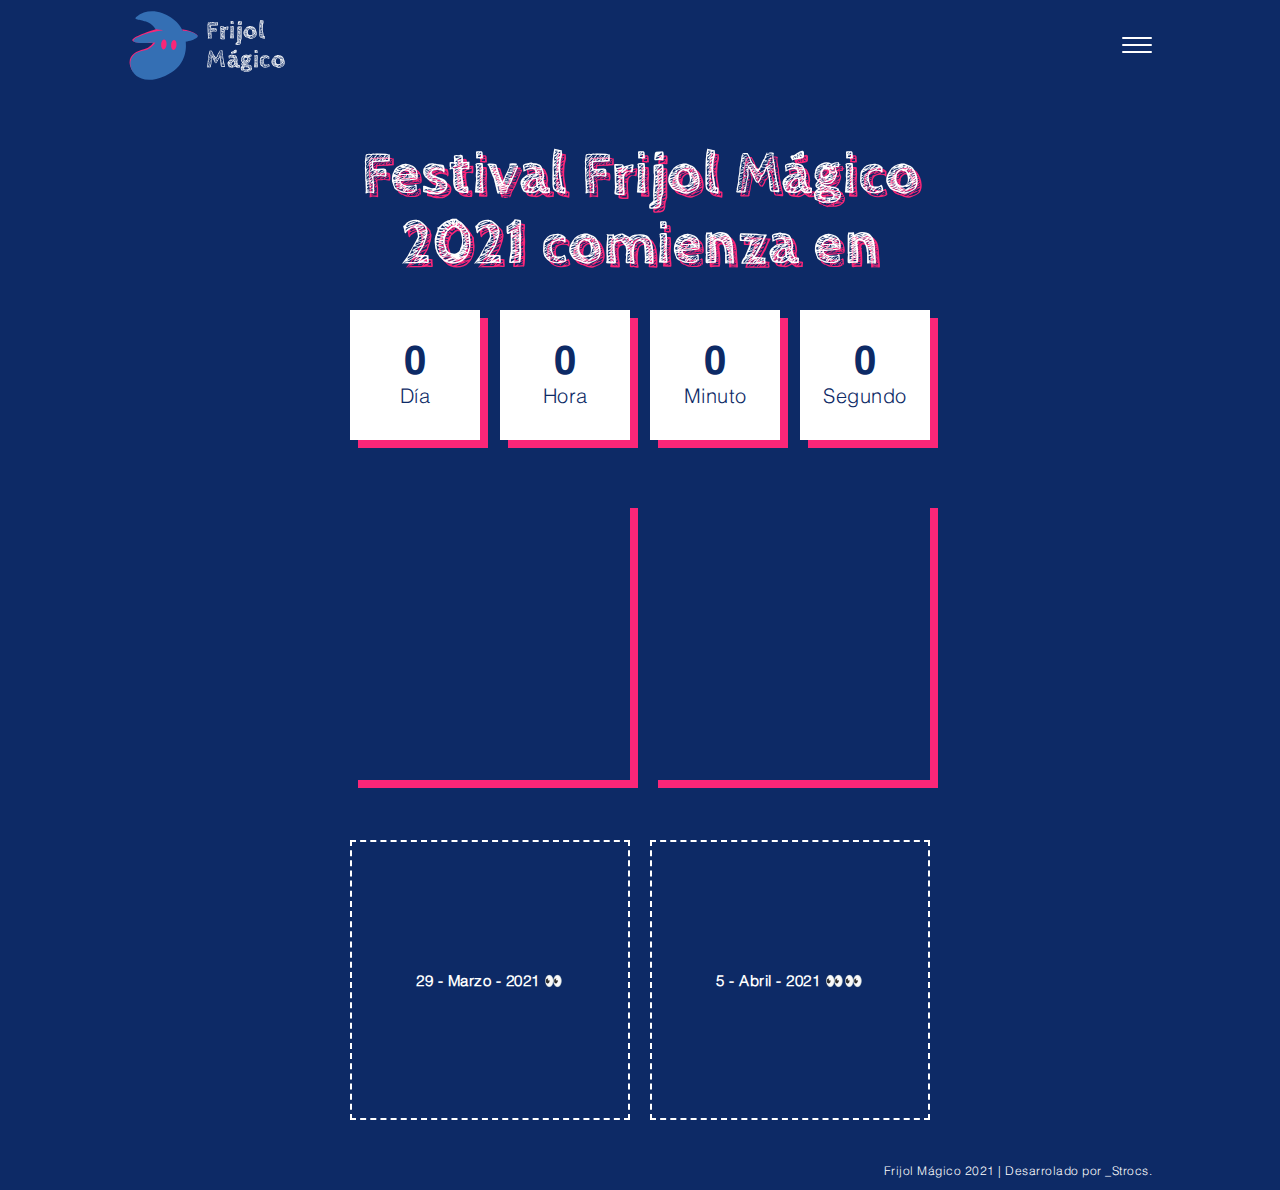
<file: index.html>
<!DOCTYPE html>
<html lang="es">
<head>
    <meta charset="UTF-8">
    <meta name="viewport" content="width=device-width, initial-scale=1.0">
    <title>Frijol Mágico | Apoyando la Ilustración Regional!</title>
    <link rel="icon" type="image/png" href="./assets/LogoFrijol.png" />
    <link rel="stylesheet" href="./home.css">
    <link rel="preconnect" href="https://fonts.gstatic.com">
    <link href="https://fonts.googleapis.com/css2?family=Cabin+Sketch:wght@400;700&display=swap" rel="stylesheet"> 
    <script src="./js/prefixfree.min.js"></script>
</head>
<body>

    <header class="header__container">
        <section class="logo__container">
            <a class="logo__link" href="https://strocs.github.io/TestingBean/">
                <svg class="logo__svg" viewBox="280 120 300 300">
                    <path class="st0" d="M506.7 202.6c25.8 2 72 17 72 29.5 -20.9 8-53-13.5-66.2-23.9C508.7 205.3 506.7 202.6 506.7 202.6"/>
                    <path class="st0" d="M402.4 201.3c0 0-148.9 44.5-90.2 57.2 27.2 5.9 76.4 1.7 75.8 1.7 -0.6 0-12.6 21.9-39.9 27.8 -39.8 8.6-81.2 36.4-50.9 89.9 27.4 48.4 175.7-38 175.7-38l45.1-97.1 -63.4-54.2L402.4 201.3z"/>
                    <path class="st1" d="M514.1 209.2c0 0 13.6 36.8 13.5 47 -0.2 10.2 14.8 101.4-88.7 146.5 -103.5 45.1-137.4-16.8-137.4-16.8s-18.8-27.2-8.7-53.4c9.5-24.4 27.7-33.1 55.5-38.7 29.2-5.8 46.2-30.3 48.4-33.8l-0.2-0.4c-43.7 3-124 5.9-81-20.2 32.1-19.4 86.6-28.6 111.6-32 1-0.1 1-1.7-0.1-1.7 -14.2-0.7-27.5-2.8-28.9-3.1l-0.2-0.1c-15.2-28-46.1-34-46.1-34s-8.8-3.5-15.8-4.9c-12-2.3-32.2-4.1-20.8-13.7C386.7 89.9 492.5 152.2 514.1 209.2L514.1 209.2l-2.1 0c0 0 39.8-0.7 63.5 17.9 24.6 19.3-104 48-116.3 23.7 -12.3-24.3 52.8-41.5 52.8-41.5"/>
                    <path class="st0" d="M445.3 268.7c-1 11.7-6.9 20.7-13.4 20.2 -6.4-0.5-10.8-10.4-9.9-22.1 1-11.7 6.9-20.7 13.4-20.2C441.9 247.1 446.3 257 445.3 268.7"/>
                    <path class="st0" d="M488 270.9c-1 11.7-6.9 20.7-13.4 20.2 -6.4-0.5-10.8-10.4-9.9-22.1 1-11.7 6.9-20.7 13.4-20.2C484.6 249.3 489 259.2 488 270.9"/>      
                </svg>
                <h1 class="logo__text">Frijol <br> Mágico</h1>
            </a>
        </section>
        
        <input class="nav__toggle" id="nav__toggle" type="checkbox">
        <label for="nav__toggle" class="nav__toggle-label"><span></span></label>
        
        <nav class="nav__container">
            <ul class="nav__general">
                <li class="nav__li"><a class="nav__a" target="_self" href="https://strocs.github.io/TestingBean">Inicio</a></li>
                <li class="nav__li"><a class="nav__a" target="_self" href="https://strocs.github.io/TestingBean/ilustradorxs">Ilustradorxs</a></li>
                <li class="nav__li"><a class="nav__a" target="_self" href="https://strocs.github.io/TestingBean/talleres">Talleres</a></li>
                <li class="nav__li"><a class="nav__a" target="_self" href="https://strocs.github.io/TestingBean/livestream">Live-(Testing)</a></li>
                <li class="nav__li"><a class="nav__a" target="_self" href="https://blog.frijolmagico.cl">Blog</a></li>
                <li class="nav__li"><a class="nav__a" target="_self" href="https://strocs.github.io/TestingBean/nosotrxs">Nosotrxs</a></li>
            </ul>
        </nav>
    </header>



    <main class="main__container">
        <header class="main__header">
            <h1 class="main__title">Festival Frijol Mágico 2021 comienza en</h1>
        </header>

        <section class="box__container">
            <section class="side__box blog__box">
                <h3>29 - Marzo - 2021 👀</h3>
            </section>

            <section class="center__box">
                <article id="countdown"></article>

                <article class="rrss__box">
                    <div class="ig__box">
                        <div id="ig_feed">
                            <div id="instafeed" class="instagram-gallery-medium">
                                <a class="ig_img" target="_blank" title="Mira esta publicación en Instagram!"></a>
                            </div>
                        </div>
                    </div>
                    <iframe class="fb__box" src="https://www.facebook.com/plugins/page.php?href=https%3A%2F%2Fwww.facebook.com%2Ffestivalfrijolmagico%2F&tabs=timeline&width=280&height=280&small_header=true&adapt_container_width=true&hide_cover=false&show_facepile=true&appId=2469260113381635" width="280" height="280" style="border:none;overflow:hidden" scrolling="no" frameborder="0" allowfullscreen="true" allow="autoplay; clipboard-write; encrypted-media; picture-in-picture; web-share"></iframe>
                </artice>
            </section>

            <section class="side__box ilus__box">
                <h3>5 - Abril - 2021 👀👀</h3> 
            </section>

        </section>
    </main>
    
    <footer class="footer__container">
        <p class="footer__text"> Frijol Mágico 2021 |
            Desarrolado por <a href="https://www.instagram.com/_strocs/">_Strocs.</a></p>
    </footer>
    
    <script src="https://ajax.googleapis.com/ajax/libs/jquery/3.5.1/jquery.min.js"></script>
    <script src="./js/simplyCountdown.min.js"></script>
    <script src="./js/countdown.js"></script>
    <script src="./js/FCInstagram.js"></script>
    <script src="./index.js"></script>
</body>
</html>
</file>
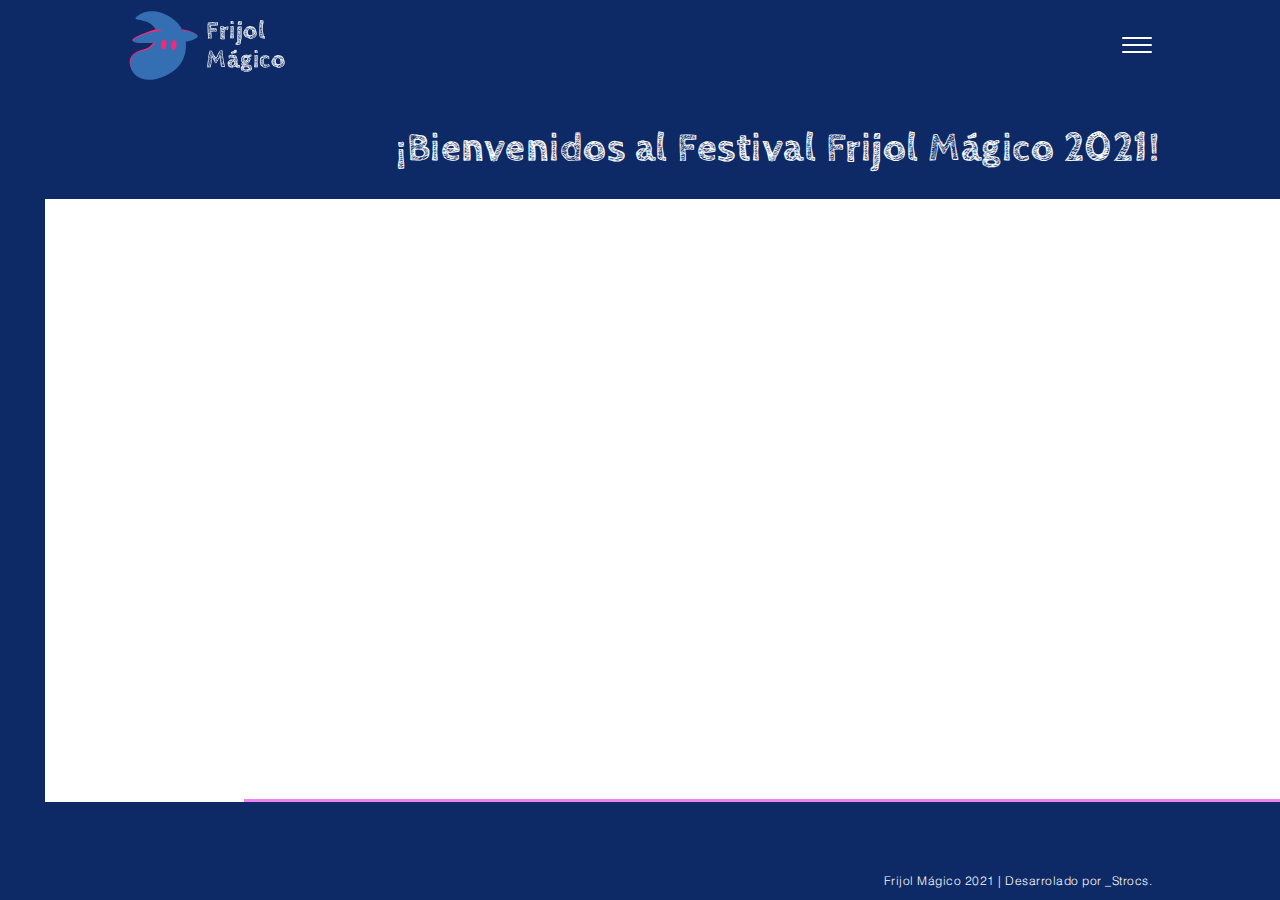
<file: livestream/index.html>
<!DOCTYPE html>
<html lang="es">
<head>
    <meta charset="UTF-8">
    <meta name="viewport" content="width=device-width, initial-scale=1.0">
    <title>Frijol Mágico | Apoyando la Ilustración Regional!</title>
    <link rel="icon" type="image/png" href="../assets/LogoFrijol.png" />
    <link rel="stylesheet" href="./livestream.css">
    <link rel="preconnect" href="https://fonts.gstatic.com">
    <link href="https://fonts.googleapis.com/css2?family=Cabin+Sketch:wght@400;700&display=swap" rel="stylesheet"> 
    <script src="../js/prefixfree.min.js"></script>
</head>
<body>
    <div id="fb-root"></div>
    <script async defer crossorigin="anonymous" src="https://connect.facebook.net/es_LA/sdk.js#xfbml=false&version=v10.0&appId=2469260113381635&autoLogAppEvents=1" nonce="coYthlrI"></script>        
        
    <header class="header__container">
        <section class="logo__container">
            <a class="logo__link" href="https://strocs.github.io/TestingBean/">
                <svg class="logo__svg" viewBox="280 120 300 300">
                    <path class="st0" d="M506.7 202.6c25.8 2 72 17 72 29.5 -20.9 8-53-13.5-66.2-23.9C508.7 205.3 506.7 202.6 506.7 202.6"/>
                    <path class="st0" d="M402.4 201.3c0 0-148.9 44.5-90.2 57.2 27.2 5.9 76.4 1.7 75.8 1.7 -0.6 0-12.6 21.9-39.9 27.8 -39.8 8.6-81.2 36.4-50.9 89.9 27.4 48.4 175.7-38 175.7-38l45.1-97.1 -63.4-54.2L402.4 201.3z"/>
                    <path class="st1" d="M514.1 209.2c0 0 13.6 36.8 13.5 47 -0.2 10.2 14.8 101.4-88.7 146.5 -103.5 45.1-137.4-16.8-137.4-16.8s-18.8-27.2-8.7-53.4c9.5-24.4 27.7-33.1 55.5-38.7 29.2-5.8 46.2-30.3 48.4-33.8l-0.2-0.4c-43.7 3-124 5.9-81-20.2 32.1-19.4 86.6-28.6 111.6-32 1-0.1 1-1.7-0.1-1.7 -14.2-0.7-27.5-2.8-28.9-3.1l-0.2-0.1c-15.2-28-46.1-34-46.1-34s-8.8-3.5-15.8-4.9c-12-2.3-32.2-4.1-20.8-13.7C386.7 89.9 492.5 152.2 514.1 209.2L514.1 209.2l-2.1 0c0 0 39.8-0.7 63.5 17.9 24.6 19.3-104 48-116.3 23.7 -12.3-24.3 52.8-41.5 52.8-41.5"/>
                    <path class="st0" d="M445.3 268.7c-1 11.7-6.9 20.7-13.4 20.2 -6.4-0.5-10.8-10.4-9.9-22.1 1-11.7 6.9-20.7 13.4-20.2C441.9 247.1 446.3 257 445.3 268.7"/>
                    <path class="st0" d="M488 270.9c-1 11.7-6.9 20.7-13.4 20.2 -6.4-0.5-10.8-10.4-9.9-22.1 1-11.7 6.9-20.7 13.4-20.2C484.6 249.3 489 259.2 488 270.9"/>      
                </svg>
                <h1 class="logo__text">Frijol <br> Mágico</h1>
            </a>
        </section>
        
        <input class="nav__toggle" id="nav__toggle" type="checkbox">
        <label for="nav__toggle" class="nav__toggle-label"><span></span></label>
        
        <nav class="nav__container">
            <ul class="nav__general">
                <li class="nav__li"><a class="nav__a" target="_self" href="https://strocs.github.io/TestingBean">Inicio</a></li>
                <li class="nav__li"><a class="nav__a" target="_self" href="https://strocs.github.io/TestingBean/ilustradorxs">Ilustradorxs</a></li>
                <li class="nav__li"><a class="nav__a" target="_self" href="https://strocs.github.io/TestingBean/talleres">Talleres</a></li>
                <li class="nav__li"><a class="nav__a" target="_self" href="https://strocs.github.io/TestingBean/livestream">Live-(Testing)</a></li>
                <li class="nav__li"><a class="nav__a" target="_self" href="https://blog.frijolmagico.cl">Blog</a></li>
                <li class="nav__li"><a class="nav__a" target="_self" href="https://strocs.github.io/TestingBean/nosotrxs">Nosotrxs</a></li>
            </ul>
        </nav>
    </header>

    <main id="stream_container">

        <header id="stream_text_box">
            <h1 id="stream_text">¡Bienvenidos al Festival Frijol Mágico 2021!</h1>
        </header>

        <section id="stream_content">
            
            <section id="chat_box">
                <div id="chat-embed-wrapper"></div>  
            </section>
            
            
            <section id="youtube_box">
                <iframe id="yt_box" src="https://www.youtube.com/embed/aORUu0Yez5M" frameborder="0" allow="accelerometer; autoplay; clipboard-write; encrypted-media; gyroscope; picture-in-picture" allowfullscreen></iframe>
            </section>

            <section id="schedule_rrss">
                <section id="schedule_box">
    
                </section>

                <section id="rrss_stream_box">
                    <!-- <div id="ig_box">
                        <div id="ig_feed" style="position: relative;">
                            <div id="instafeed" class="instagram-gallery-medium">
                                <a id="ig_img" target="_blank" title="Mira esta publicación en Instagram!" style="background-image: url(../assets/frijol_nametag.png); background-size: 275px 275px;"></a>
                            </div>
                        </div>
                    </div> -->
                </section>
            
            </section>
            
        </section>
        
    </main>

    <footer class="footer__container">
        <p class="footer__text"> Frijol Mágico 2021 |
            Desarrolado por <a href="https://www.instagram.com/_strocs/">_Strocs.</a></p>
    </footer>

    <script src="https://ajax.googleapis.com/ajax/libs/jquery/3.5.1/jquery.min.js"></script>
    <script src="../js/simplyCountdown.min.js"></script>
    <script src="../js/countdown.js"></script>
    <script src="../js/FCInstagram.js"></script>
    <script src="./livestream.js"></script>
    <script src="../index.js"></script>
</body>
</html>
</file>
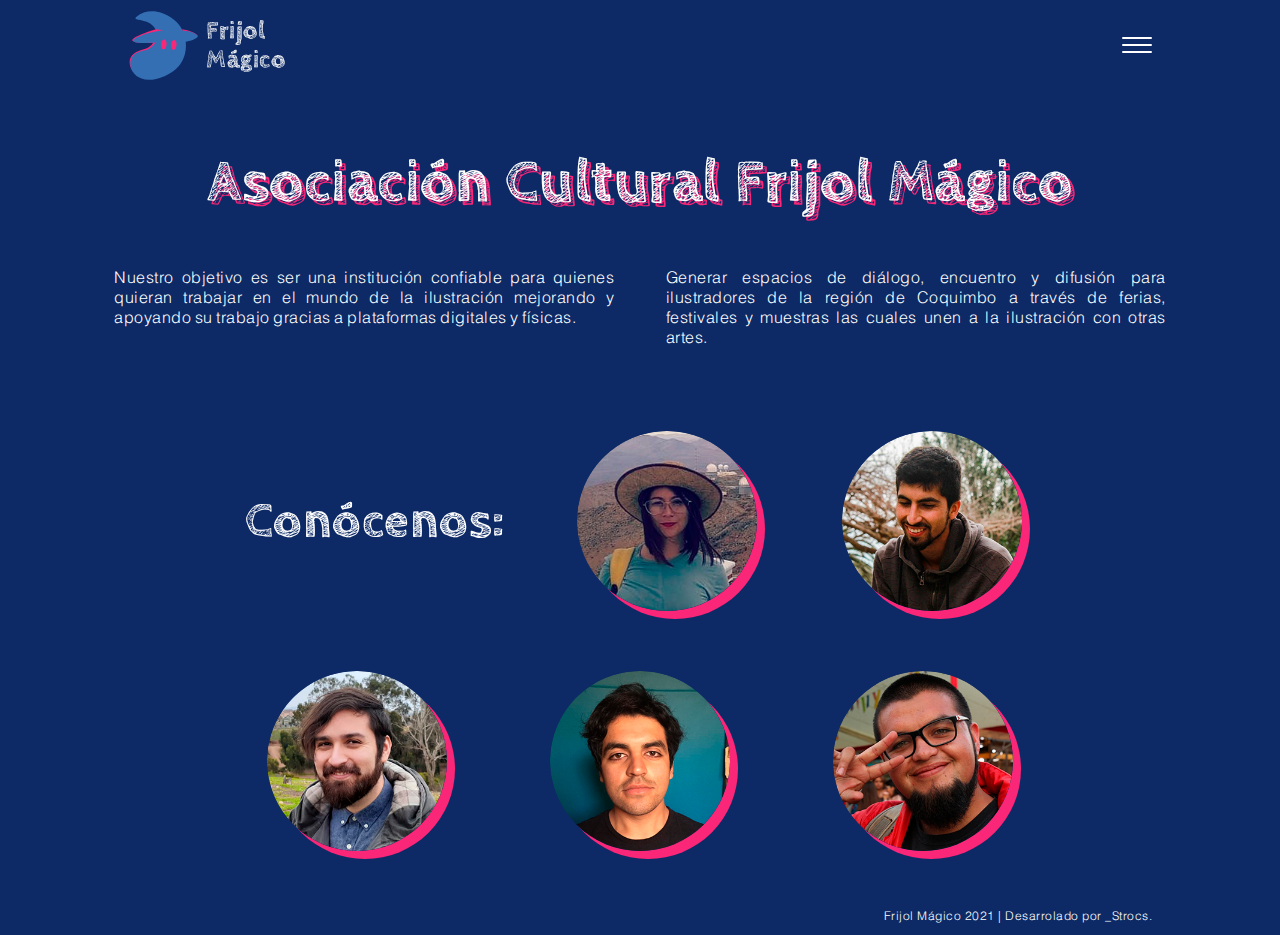
<file: nosotrxs/index.html>
<!DOCTYPE html>
<html lang="es">
<head>
    <meta charset="UTF-8">
    <meta name="viewport" content="width=device-width, initial-scale=1.0">
    <title>Frijol Mágico | Apoyando la Ilustración Regional!</title>
    <link rel="icon" type="image/png" href="../assets/LogoFrijol.png" />
    <link rel="stylesheet" href="./nosotrxs.css">
    <link rel="preconnect" href="https://fonts.gstatic.com">
    <link href="https://fonts.googleapis.com/css2?family=Cabin+Sketch:wght@400;700&display=swap" rel="stylesheet"> 
    <script src="../js/prefixfree.min.js"></script>
</head>
<body>

    <header class="header__container">
        <section class="logo__container">
            <a class="logo__link" href="https://strocs.github.io/TestingBean/">
                <svg class="logo__svg" viewBox="280 120 300 300">
                    <path class="st0" d="M506.7 202.6c25.8 2 72 17 72 29.5 -20.9 8-53-13.5-66.2-23.9C508.7 205.3 506.7 202.6 506.7 202.6"/>
                    <path class="st0" d="M402.4 201.3c0 0-148.9 44.5-90.2 57.2 27.2 5.9 76.4 1.7 75.8 1.7 -0.6 0-12.6 21.9-39.9 27.8 -39.8 8.6-81.2 36.4-50.9 89.9 27.4 48.4 175.7-38 175.7-38l45.1-97.1 -63.4-54.2L402.4 201.3z"/>
                    <path class="st1" d="M514.1 209.2c0 0 13.6 36.8 13.5 47 -0.2 10.2 14.8 101.4-88.7 146.5 -103.5 45.1-137.4-16.8-137.4-16.8s-18.8-27.2-8.7-53.4c9.5-24.4 27.7-33.1 55.5-38.7 29.2-5.8 46.2-30.3 48.4-33.8l-0.2-0.4c-43.7 3-124 5.9-81-20.2 32.1-19.4 86.6-28.6 111.6-32 1-0.1 1-1.7-0.1-1.7 -14.2-0.7-27.5-2.8-28.9-3.1l-0.2-0.1c-15.2-28-46.1-34-46.1-34s-8.8-3.5-15.8-4.9c-12-2.3-32.2-4.1-20.8-13.7C386.7 89.9 492.5 152.2 514.1 209.2L514.1 209.2l-2.1 0c0 0 39.8-0.7 63.5 17.9 24.6 19.3-104 48-116.3 23.7 -12.3-24.3 52.8-41.5 52.8-41.5"/>
                    <path class="st0" d="M445.3 268.7c-1 11.7-6.9 20.7-13.4 20.2 -6.4-0.5-10.8-10.4-9.9-22.1 1-11.7 6.9-20.7 13.4-20.2C441.9 247.1 446.3 257 445.3 268.7"/>
                    <path class="st0" d="M488 270.9c-1 11.7-6.9 20.7-13.4 20.2 -6.4-0.5-10.8-10.4-9.9-22.1 1-11.7 6.9-20.7 13.4-20.2C484.6 249.3 489 259.2 488 270.9"/>      
                </svg>
                <h1 class="logo__text">Frijol <br> Mágico</h1>
            </a>
        </section>
        
        <input class="nav__toggle" id="nav__toggle" type="checkbox">
        <label for="nav__toggle" class="nav__toggle-label"><span></span></label>
        
        <nav class="nav__container">
            <ul class="nav__general">
                <li class="nav__li"><a class="nav__a" target="_self" href="https://strocs.github.io/TestingBean">Inicio</a></li>
                <li class="nav__li"><a class="nav__a" target="_self" href="https://strocs.github.io/TestingBean/ilustradorxs">Ilustradorxs</a></li>
                <li class="nav__li"><a class="nav__a" target="_self" href="https://strocs.github.io/TestingBean/talleres">Talleres</a></li>
                <li class="nav__li"><a class="nav__a" target="_self" href="https://strocs.github.io/TestingBean/livestream">Live-(Testing)</a></li>
                <li class="nav__li"><a class="nav__a" target="_self" href="https://blog.frijolmagico.cl">Blog</a></li>
                <li class="nav__li"><a class="nav__a" target="_self" href="https://strocs.github.io/TestingBean/nosotrxs">Nosotrxs</a></li>
            </ul>
        </nav>
    </header>


    <main class="us__box">

        <header class="us__title-box">
            <h1 class="us__main-title">Asociación Cultural Frijol Mágico</h1>
            <article class="us__text">
                <p class="us__p">Nuestro objetivo es ser una institución confiable para quienes quieran trabajar en el mundo de la ilustración mejorando y apoyando su trabajo gracias a plataformas digitales y físicas.</p>
                <p class="us__p">Generar espacios de diálogo, encuentro y difusión para ilustradores de la región de Coquimbo a través de ferias, festivales y muestras las cuales unen a la ilustración con otras artes.</p>
            </article>
        </header>
        
        <section class="member__main">
            <h1 class="member__title">Conócenos:</h1>

            <article class="member__box cami__box" title="Camila">
                <img class="member__img cami__img" id="cami__img" src="./assets/cami2.png" alt="Camila Guaman">
            </article>

            <article class="member__box javier__box" title="Javier">
                <img class="member__img javier__img" src="./assets/javier2.png" alt="Javier Fredes">
            </article>
    
            <article class="member__box nacho__box" title="Ignacio">
                <img class="member__img nacho__img" src="./assets/nacho2.png" alt="Ignacio Molina">
            </article>
                
            <article class="member__box gary__box" title="Felipe">
                <img class="member__img gary__img" src="./assets/gary2.png" alt="Felipe Gary">
            </article>
            
            <article class="member__box martin__box" title="Martin">
                <img class="member__img martin__img" src="./assets/martin2.png" alt="Martín Tapia">
            </section>
        </article>
        
    </main>
    
    <footer class="footer__container">
        <p class="footer__text"> Frijol Mágico 2021 |
            Desarrolado por <a href="https://www.instagram.com/_strocs/">_Strocs.</a></p>
    </footer>
    
    <section class="detail__container">
        <section class="detail__card">
            <div class="detail__close-btn"></div>
            <section class="detail__member-box detail__cami-box">
                <img class="detail__img" src="./assets/cami2.png" alt="Camila Guaman">
                <article class="detail__info">
                    <h2 class="detail__name">Camila Andrea Guamán Nicolodi</h2>
                    <p class="detail__text">Estudiante de Arquitectura y pintora de la región de Coquimbo. <br><br> 
                        Parte del staff de ilustradores de la empresa Chile-Souvenirs desde el año 2016, ganadora del concurso de ilustración de la Universidad de La Serena y la embajada de Japón a comienzos de 2017, fundadora y actualmente presidenta de la organización cultural Frijol Mágico y guía de talleres que buscan poner en valor el patrimonio cultural y natural del territorio.
                        <br><br> El trabajo gira en torno a la búsqueda de la belleza de lo cotidiano en la naturaleza, para presentarlo al ser humano.
                    </p>
                    <div class="detail__rrss">
                        <a class="detail__rrss-link" target="_blank" href="https://www.instagram.com/c.guamannicolodi/">
                            <img class="detail__ig" src="../assets/instagram.svg" alt="">
                            <div class="detail__ig-animation">
                                <span>/c.guamannicolodi</span>
                            </div>
                        </a>
                    </div>
                </article>
            </section>

            <section class="detail__member-box detail__javier-box">
                <img class="detail__img" src="./assets/javier2.png" alt="Javier Fredes">
                <article class="detail__info">
                    <h2 class="detail__name">Javier Alejandro Alberto Fredes Gonzalez <br></h2>
                    <p class="detail__text">Soy de los que les gusta el arte sin ser artista; he tenido mil y un intentos fallidos en las distintas áreas del arte y por eso llegué a ser gestor cultural. 
                       <br> <br> Así ayudo a quienes sí pudieron tener la perseverancia de perfeccionarse, mejorar y amar lo que hacen. Padre ausente de mil y una lombrices por distintos lugares del país. 
                       <br> <br> Para sobrevivir hago de arquitecto. <br> <br>
                    </p>
                    <div class="detail__rrss">
                        <a class="detail__rrss-link" target="_blank" href="https://www.instagram.com/javierfreg/">
                            <img class="detail__ig" src="../assets/instagram.svg" alt="">
                            <div class="detail__ig-animation">
                                <span>/javierfreg</span>
                            </div>
                        </a>
                    </div>
                </article>
            </section>

            <section class="detail__member-box detail__nacho-box">
                <img class="detail__img" src="./assets/nacho2.png" alt="Ignacio Molina">
                <article class="detail__info">
                    <h2 class="detail__name">Ignacio Andrés Molina Palominos</h2>
                    <p class="detail__text">Posiblemente Arquitecto. Mis intereses artísticos son tan dispersos como mi vida, pero la música se transformó en el eje. 
                       <br> <br> Siempre me he visto envuelto en distintos núcleos culturales, desde trabajar en un espacio que vio los inicios de bandas regionales hoy consolidadas, hasta conocer desde adentro el trabajo de festivales culturales importantes. 
                       <br> <br> Un día me invitaron a participar a un pequeño frijol y hoy me encargo de escuchar y darles un espacio a nuevos e interesantes sonidos regionales. <br> <br>
                    </p>
                    <div class="detail__rrss">
                        <a class="detail__rrss-link" target="_blank" href="https://www.instagram.com/_strocs/">
                            <img class="detail__ig" src="../assets/instagram.svg" alt="">
                            <div class="detail__ig-animation">
                                <span>/_strocs</span>
                            </div>
                        </a>
                    </div>
                </article>
            </section>

            <section class="detail__member-box detail__gary-box">
                <img class="detail__img" src="./assets/gary2.png" alt="Felipe Gary">
                <article class="detail__info">
                    <h2 class="detail__name">Felipe Peña y Lillo Polanco <br></h2>
                    <p class="detail__text">Persona de La Serena, estudiante de Arquitectura.
                       <br> <br> Interesado por el dibujo desde que tengo memoria, las paredes de la casa eran mis lienzos desde los 4 años. Mientras fui creciendo estos intereses se fueron remarcando, interesándome por artistas contemporáneos y sus creaciones, comics, animación, cine y videojuegos.
                       <br> <br> Actualmente parte del Frijol Mágico como apoyo en tareas de logística, diseño y curador de artistas para nuestra variedad de actividades. <br> <br>
                    </p>
                    <div class="detail__rrss">
                        <a class="detail__rrss-link" target="_blank" href="https://www.instagram.com/nasty_w0lf/">
                            <img class="detail__ig" src="../assets/instagram.svg" alt="">
                            <div class="detail__ig-animation">
                                <span>/nasty_w0lf</span>
                            </div>
                        </a>
                    </div>
                </article>
            </section>

            <section class="detail__member-box detail__martin-box">
                <img class="detail__img" src="./assets/martin2.png" alt="Martin Tapia">
                <article class="detail__info">
                     <h2 class="detail__name">Martín Nicolás Tapia Illanes <br></h2>
                     <p class="detail__text">Licenciado en Comunicación Social y legalmente periodista de la Universidad de La Serena.
                        <br> <br> Remedo de escritor/poeta, amante de dibujar con luz y todas las formas de arte posibles. Gestor, bufón y terrícola, siempre metido en la búsqueda eterna de una identidad en base a la expresión humana y la cultura.
                        <br> <br> A veces sin timón, a veces en el delirio. <br> <br> 
                     </p>
                     <div class="detail__rrss">
                         <a class="detail__rrss-link" target="_blank" href="https://www.instagram.com/paralelosverdes/">
                             <img class="detail__ig" src="../assets/instagram.svg" alt="">
                             <div class="detail__ig-animation">
                                 <span>/paralelosverdes</span>
                             </div>
                         </a>
                     </div>
                </article>
            </section>
        </section>
    </section>

<script src="./nosotrxs.js"></script>
</body>
</html>
</file>
<file: home.css>
@import url(./css/main.css);


/*  ------- SOON TEXT ------- */
h3 {
    font-size: 1.5rem;
    font-family: var(--ff-text-light);
}


/*  ------- SHADOWS ------- */

.simply-section, .instagram-gallery-medium, .fb__box{
    box-shadow: .8rem .8rem var(--pink-normal);
    transition: 300ms;
    transition-property: box-shadow, transform;
}

/*  ------- ANIMATIONS ------- */

.main__container,
.main__title, 
#countdown, 
.side__box,  
.instagram-gallery-medium, 
.fb__box{
    animation: showUp 600ms backwards;
}

.main_title{animation-delay: 400ms;}
#countdown{animation-delay: 400ms;}
.instagram-gallery-medium{animation-delay: 1s;}
.fb__box{animation-delay: 1.6s;}
.side__box{animation-delay: 2.2s;}
     



/*  
    ------------- 
       GENERAL
    ------------- 
*/

.main__container {
    margin: 12rem auto 6rem;

}

/*  
    ------------- 
        TITLE 
    ------------- 
*/

.main__header {
    margin: 0 auto;
    max-width: 700px;
}

.main__title {
    font-size: 6rem;
    text-align: center;
    text-shadow: .4rem .4rem var(--pink-normal);
    margin: 2rem 1.5rem;
}

/*  
    ------------- 
       BOXES
    ------------- 
*/

/*  ------- GENERAL ------- */


.box__container {
    display: flex;
    flex-wrap: wrap;
    justify-content: center;
}

.side__box {
    border: 2px dashed white;
    width: 28rem;
    height: 28rem;
    margin: 1rem;

    /* BORRAR */
    display: flex;
    justify-content: center;
    align-items: center;
}

.center__box {
    order: 1;
    display: flex;
    flex-direction: column;
    align-items: center;
    width: 100%;
}

.blog__box {
    order: 2;
    margin: 1rem 1rem 3rem;
}

.ilus__box {
    order: 3;
    margin: 3rem 1rem 1rem;
}

/*  ------- CENTER BOX ------- */

.rrss__box {
    display: flex;
    flex-wrap: wrap;
    justify-content: center;
    margin: 4rem 0;
}

.ig__box {
    width: 28rem;
    height: 28rem;
    margin: 1rem 1rem 3rem;
}

.fb__box {
    width: 28rem;
    height: 28rem;
    margin: 3rem 1rem 1rem;
}

/*  ------- COUNTDOWN ------- */

#countdown{
    display: flex;
    flex-wrap: wrap;
    justify-content: center;
    
}

.simply-section{
    background: white;
    color: var(--blue-normal);
    display: flex;
    align-items: center;
    justify-content: center;
    width: 13rem;
    height: 13rem;
    margin: 1rem;
}

.simply-amount{
    display: block;
    font-family: var(--ff-text-bold);
    text-align: center;
    font-size: 4rem;
}

.simply-word{
    font-size: 2rem;
}


/*  ------- INSTAGRAM FEED ------- */

.instagram-gallery-medium {
    display: flex;
}

.instagram-gallery-medium > a {
    width: 28rem;
    height: 28rem;
    overflow: hidden;

}

.instagram-gallery-medium > a > video{
    width: 100%;
    height: 100%;
    object-fit: cover;
}

.ig_img{
    background-image: url(./assets/instagram.svg); 
    background-position: center;
    background-repeat: no-repeat;
    background-size: 12rem 12rem;
    transition: opacity .2s, visibility .2s;
    margin-left: -28rem;
}



/*  
    ------------- 
    MEDIA QUERIES
    ------------- 
*/

/*  ------- TABLETS ------- */

@media screen and (min-width: 600px) {
    .ig_img{
        background-image: url(./assets/instagram.svg); 
        background-position: center;
        background-repeat: no-repeat;
        background-size: 12rem 12rem;
        visibility: hidden;
        opacity: 0;
        transition: opacity .2s, visibility .2s;
        margin-left: -28rem;
    }
    #ig_feed:hover .ig_img {
        visibility: visible;
        opacity: 1;
    }

    .ig__box {
        margin: 1rem;
    }

    .fb__box {
        margin: 1rem;
    }

    .blog__box {
        margin: 1rem;
    }

    .ilus__box {
        margin: 1rem;
    }
}


/*  ------- DESKTOP ------- */

@media screen and (min-width: 1366px) {


    .main__container {
        margin: 5% auto 5%;
    }

    /*  ------- GENERAL ------- */


    .box__container {
        flex-wrap: nowrap;
        max-width: 1200px;
    }

    .side__box {
        width: 50rem;
        height: 45rem;
    }

    .center__box {
        order: 2;
    }

    .blog__box {
        order: 1;
    }

    .ilus__box {
        order: 3;
    }

    /*  ------- CENTER BOX ------- */

    .rrss__box {
        margin: 2vh 0 0;
    }

    
    /*  ------- GENERAL HOVER ------- */
    
    .simply-section:hover, .instagram-gallery-medium:hover, .fb__box:hover{
        box-shadow: 1.4rem 1.4rem var(--pink-normal);
        transform: translate(-.4rem,-.4rem);
        transition: 100ms;
        transition-property: box-shadow, transform;
    }



}
</file>
<file: livestream/livestream.css>
@import url(../css/main.css);






#stream_container{
    margin: 1vw 3.5vw;
}


#stream_text{
    font-family: 'Cabin Sketch', cursive;
    text-shadow: .2vw .2vw var(--hardpink);
    font-size: 4rem;
    text-align: center;
}


#stream_content{
    background: violet;
    display: grid;
    grid-template-columns: 15.6vw 1fr 15.6vw;
}


#schedule_rrss{
    background: white;
}


#youtube_box{
    background: white;
    justify-self: center;
    height: 600px;
    box-shadow: 7px 7px var(--hardpink);
}

#yt_box{
    border: 1px solid white;
    width: 1066.67px;
    height: 600px;
}

#youtube_box:hover{
    box-shadow: 15px 15px var(--hardpink);
    transform: translate(-5px,-5px);
}

#chat_box{
    color: var(--darkblue);
    background-color: white;
    box-shadow: 7px 7px var(--hardpink);

}

#chat_box:hover{
    box-shadow: 15px 15px var(--hardpink);
    transform: translate(-5px,-5px);
}

#chat-embed{
    /* width: 275px; */
    height: 600px;

}

#chat-embed-wrapper{
}





/* #ig_box{
    background: white;
    color: var(--softblue);
    box-shadow: 7px 7px var(--hardpink);
    transition: 0.3s;
    width: 275px;
}

#ig_box{
    background: white; 
}

#ig_box:hover{
    box-shadow: 15px 15px var(--hardpink);
    transition: 0.3s;
    transform: translate(-5px,-5px);
} */


/* --- INSTAGRAM FEED --- */

/* .instagram-gallery-medium {
    width: 333px;
    display: flex;
    flex-wrap: wrap;
    position: absolute;
}

.instagram-gallery-medium > a {
    width: 332px;
    height: 332px;
    position: relative;
    overflow: hidden;
    border: 1px solid white;
}

.instagram-gallery-medium > a > video{
    width: 100%;
    height: 100%;
    object-fit: cover;
}


#ig_img{
    position: absolute;
    visibility: hidden;
    background-image: url(./assets/instagram.svg); 
    background-position: center;
    background-repeat: no-repeat;
    background-size: 6vw 6vw;
    backdrop-filter: blur(3px) grayscale(50%);
    opacity: 0;
    transition: opacity .2s, visibility .2s;
    z-index: 1;
}
#ig_feed:hover #ig_img{
    visibility: visible;
    opacity: 1;
} */




    /* MEDIA QUERIES */

@media screen and (max-width: 991px) {
        /* start of large tablet styles */
}
    
@media screen and (max-width: 767px) {
            /* start of medium tablet styles */
}
        
@media screen and (max-width: 479px) {
        /* start of phone styles */
}
</file>
<file: nosotrxs/nosotrxs.css>
@import url(../css/main.css);



/*  
    ------------- 
       GENERAL
    ------------- 
*/

.us__box{
    margin: 12vh 6vw 6vh;
    display: flex;
    flex-direction: column;
    align-items: center;
}

.us__title-box, .member__title, .member__box{
    animation: showUp 600ms backwards;
}



/*  
    ------------- 
    TITLE & ABSTRACT
    ------------- 
*/

.us_title-box{
    margin: 0 auto;
}

.us__main-title{
    font-size: 6rem;
    text-align: center;
    text-shadow: .4rem .4rem var(--pink-normal);
}

.us__text{
    display: flex;
    flex-wrap: wrap;
    margin: 0 auto 5vh;
    justify-content: space-around;
}

.us__p{
    margin: 1vh 2vw;
    font-size: 1.6rem;
    text-align: justify;
    word-spacing: -.1rem;
    max-width: 500px;
    min-width: 300px;
}



/*  
    ------------- 
       MEMBERS
    ------------- 
*/

.member__main{
    display: flex;
    flex-wrap: wrap;
    justify-content: space-around;
    align-items: center;
    max-width: 850px;

}

.member__title{
    font-size: 5rem;
}

.member__box{
    display: flex;
    margin: 3rem 1vw;
    border-radius: 100%;
    cursor: pointer;
}

.member__img{
    box-shadow: .8rem .8rem var(--pink-normal);
    transition: 300ms;
    transition-property: box-shadow, transform;
    border-radius: 100%;
    width: 24rem;
    height: auto;
}

.member__box:hover > .member__img{
    box-shadow: 1.4rem 1.4rem var(--pink-normal);
    transform: translate(-.4rem,-.4rem);
    transition: 100ms;
    transition-property: box-shadow, transform;
}

.cami__box{animation-delay: 400ms;}
.javier__box{animation-delay: 800ms;}
.nacho__box{animation-delay: 1.2s;}
.gary__box{animation-delay: 1.6s;}
.martin__box{animation-delay: 2s;}

/*  
    ------------- 
     MEMBER CARD
    ------------- 
*/

.detail__cami-box,
.detail__javier-box,
.detail__nacho-box,
.detail__gary-box,
.detail__martin-box{
    visibility: hidden;
}


@keyframes popup {
    0% {transform: scale(.5);}
    100% {transform: scale(1);}
}

.detail__container{
    display: none;
    position: fixed;
    width: 100%;
    padding-bottom: 100vh;
    z-index: 11;
}

.detail__card{
    display: grid;
    grid-template-areas: 'card';
    position: relative;
    margin:10vh auto;
    width: 90%;
    max-width: 800px;
    padding-bottom: 3rem;
    border-radius: 2rem;
    box-shadow: 0 0 50px var(--blue-dark);
    animation: popup 200ms;
    background: var(--blue-normal-opa);
}


.detail__member-box{
    grid-area: card;
    display: flex;
    align-items: center;
    margin: 2rem 3rem 0;
}

.detail__info{
    display: flex;
    flex-direction: column;
}

.detail__img{
    display: none;
}

.detail__name{
    text-shadow: .4rem .4rem var(--pink-normal);
    margin: 0;
    font-size: 3rem;
}

.detail__text{
    font-size: 1.3rem;
    text-align: justify;
}


/*  ------- RRSS ------- */

.detail__rrss {
    max-width: 17rem;
}

.detail__rrss-link {
    display: flex;
    align-items: center;
}

.detail__ig{
    height: 2.5rem;
    width: 2.5rem;
}


@keyframes move {
    0%,
    25% {      
        transform: translateX(-102%);
        left: 100%;
    }
    75%,
    100% {
        transform: translateX(2%);
        left: 0%;
    }
}

.detail__ig-animation {
    padding-right: 1rem;
    overflow: hidden;
}

.detail__ig-animation span {
    font-size: 1.6rem;
    display: inline-block;
    animation: move 2s forwards;
}


/*  ------- CLOSE BUTTON ------- */

.detail__close-btn {
    position: absolute;
    width: 4rem;
    height: 4rem;
    bottom: -1.5rem;
    right: -1.5rem;
    border: 2px 2px solid white;
}

.detail__close-btn::after,
.detail__close-btn::before {
    position: absolute;
    content: '';
    background: white;
    border-radius: 2px;
    top: 0;
    bottom: 0;
    left: 0; 
    right: 0; 
    margin: auto; 
    height: 5px;
    width: 3rem;
}

.detail__close-btn::after {
    transform: rotate(45deg);
}

.detail__close-btn::before {
    transform: rotate(-45deg);
}




/*  
    ------------- 
    MEDIA QUERIES
    ------------- 
*/

@media screen and (max-width: 991px) {
        /* start of large tablet styles */
}
    
@media screen and (min-width: 767px) {
    .detail__img{
        display: inherit;
        height: 30rem;
        width: 30rem;
        margin: 1em;
        border-radius: 100%;
    }
    
    .member__img{
        width: 18rem;
        height: auto;
    }
}
</file>
